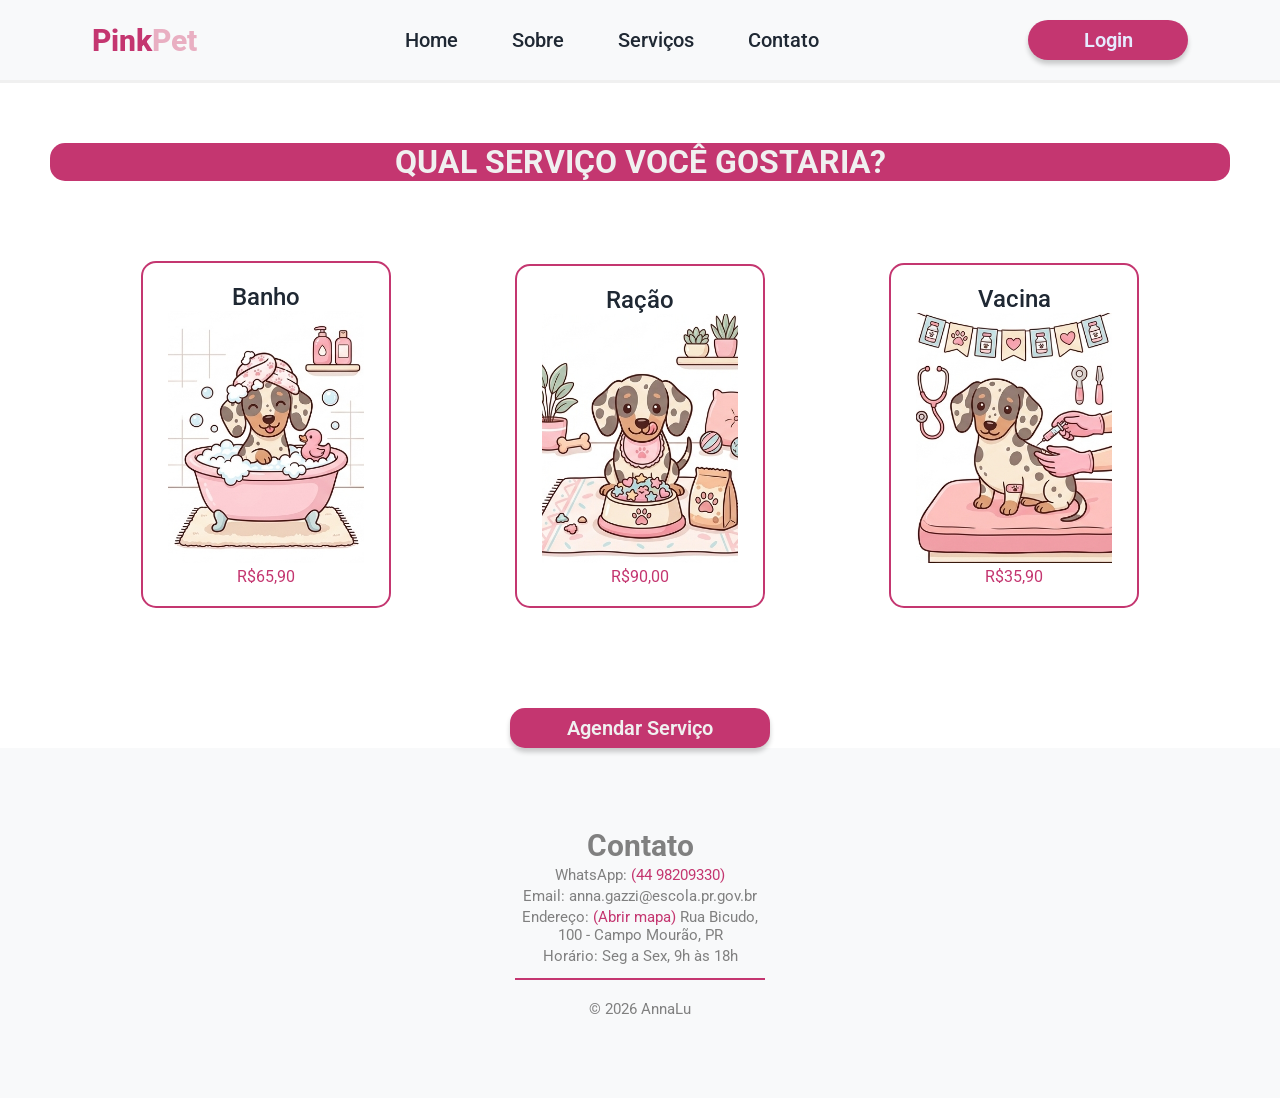
<file: servicos.html>
<!DOCTYPE html>
<html lang="en">

<head>
    <meta charset="UTF-8">
    <meta name="viewport" content="width=device-width, initial-scale=1.0">
    <title>PetShop To Anna</title>
    <link rel="stylesheet" href="style.css">
<link rel="preconnect" href="https://fonts.googleapis.com">
<link rel="preconnect" href="https://fonts.gstatic.com" crossorigin>
<link href="https://fonts.googleapis.com/css2?family=Brygada+1918:ital,wght@0,400..700;1,400..700&family=Climate+Crisis:YEAR@1979&family=Luckiest+Guy&family=Roboto:ital,wght@0,100..900;1,100..900&display=swap" rel="stylesheet">
</head>

<body>
    <header>
        <div class="nome"><span class="n1">Pink</span><span class="n2">Pet</span></div>
        <nav>
            <ul>
                <li><a href="index.html" class="link-menu">Home</a></li>
                <li><a href="#" class="link-menu">Sobre</a></li>
                <li><a href="servicos.html" class="link-menu">Serviços</a></li>
                <li><a href="#contato" class="link-menu">Contato</a></li>
            </ul>
        </nav>
        <button class="botaoL">Login</button>
    </header>
    <main>

      <ul class="servicos">
        <h1 class="titulo-s">QUAL SERVIÇO VOCÊ GOSTARIA?</h1>
        <li><a onclick="whatsAppB()" target="_blank" class="lista-servicos">
                <h2 class="h2-servicos">Banho</h2>
                <img src="img/tomandoBanho.jpeg" class="img-card">
                <p class="preco">R$65,90</p>
            </a></li>
        <li><a onclick="whatsAppR()" target="_blank" class="lista-servicos">
                <h2 class="h2-servicos">Ração</h2>
                <img src="img/comendoRação.jpeg" class="img-card">
                <p class="preco">R$90,00</p>
            </a></li>
        <li><a onclick="whatsAppV()" target="_blank" class="lista-servicos">
                <h2 class="h2-servicos">Vacina</h2>
                <img src="img/tomandaVacina.jpeg" class="img-card">
                <p class="preco">R$35,90</p>
            </a></li>
      </ul>

      <button onclick="whatsApp()" class="agenda">Agendar Serviço</button>

    </main>

 <footer>
        <div id="contato" class="contato">
            <h1>Contato</h1>
            <p>WhatsApp: <a target="_blank" href="https://wa.me/5598209330">(44 98209330)</a></p>
            <p>Email: anna.gazzi@escola.pr.gov.br</p>
            <p>Endereço: <a target="_blank" href="https://maps.app.goo.gl/S8XXsHNqizoctTm27">(Abrir mapa)</a> Rua Bicudo, 100 - Campo Mourão, PR</p>
            <p>Horário: Seg a Sex, 9h às 18h</p>
    
        </div>
        <p>&copy; 2026 AnnaLu</p>
    </footer>

    <script src="app.js"></script>
</body>
</html>
</file>
<file: style.css>
* {
    margin: 0;
    padding: 0;
    box-sizing: border-box;
    font-family: 'Roboto', sans-serif;
}

li {
    display: inline-block;
}

nav {
    display: inline-block;
}

header {
    margin: 0px 0px 130px 0px;
    background-color: #f8f9fa;
    padding: 20px 0 20px 0;
    border-bottom: 3px solid #f0f0f0;
    display: flex;
    align-items: center;
    justify-content: space-around;
}

.nome{
    font-size: 30px;
    font-weight: 800;
}

.n1{
    color: #c43670;
}

.n2{
    color: #e9afc2;
}

.link-menu {
    font-weight: 500;
    font-size: 20px;
    line-height: 30px;
    margin: 25px;
    cursor: pointer;
    color: #1F2833;
    transition: opacity 0.2;
    text-decoration: none;
}

a:hover {
    opacity: 0.8;
}

.botaoL {
    width: 160px;
    height: 40px;
    border-radius: 30px;
    background: #c43670;
    border: none;
    font-size: 20px;
    font-weight: 600;
    color: #E6EBFF;
    box-shadow: 0 4px 5px rgba(0, 0, 0, 0.2);
    transition: opacity 0.2s;
}

.botaoL:hover {
    opacity: 0.8;

}

.logo {
    width: 40%;
    max-width: 430PX;
    vertical-align: middle;
    margin: 0 5%;
}

.texto {
    width: 40%;
    display: inline-block;
    vertical-align: middle;
    margin: 0 0 0 5%;
    text-align: left;
}

main {
    text-align: center;
}

.botaoE {
    width: 180px;
    height: 45px;
    border-radius: 30px;
    cursor: pointer;
    background: #c43670;
    border: none;
    font-size: 20px;
    font-weight: 600;
    color: #E6EBFF;
    box-shadow: 0 4px 5px rgba(0, 0, 0, 0.2);
    transition: scale 0.2s;
}

.botaoE:hover {
    opacity: 0.8;
}

.titulo {
    font-size: 50px;
    font-weight: 800;
    color: #f0f0f0;
    background-color: #c43670;
    border-radius: 10px;
}

.subtitulo {
    font-size: 40px;
    color: #515151;
    line-height: 40px;
}

.paragrafo {
    font-size: 16px;
    font-weight: 350;
    line-height: 20px;
    color: #848484;
    text-align: justify;
    margin: 20px 0 30px 0;
    max-width: 500px;
}

footer {
    text-align: center;
    background-color: #f8f9fa;
    padding: 80px 0 80px 0;
    font-size: 15px;
    color: #808080;
}

.contato{
    border-bottom: #c43670 2px solid;
    width: 250px;
    margin: 0 auto 20px auto;
    padding: 0 0 10px 0;
}

.contato a{
    color: #c43670;
    text-decoration: none;
}

.contato p{
    margin: 3px 0px;
    font-size: 15px
}

.img-dog {
    display: block;
    width: 60%;background-color: #f8f9fa;
    max-width: 800px;
    height: 450px;
    object-fit: cover;
    margin: 70px auto 90px auto;
    border-radius: 15px;
    border: 3px solid #c43670;
}

/*Vídeo*/
.sobre{
    padding: 50px 0;
    background: #c43670;
}

.video{
    display: block;
    margin: 0 auto 0 auto;
    width: 60%;
    max-width: 700px;
    height: 450px;
    border-radius: 15px;
}

.titulo-v{
    text-align: center;
    margin-bottom: 50px;
    font-size: 50px;
    font-weight: 800;
    color: #c43670;
    background-color: #f0f0f0;
    border-radius: 10px;
}

.servicos{
  padding: 10px 0 100px 0;
}

.titulo-s{
    margin: -80px 50px 80px 50px;
    color: #f0f0f0;
    background-color: #c43670;
    border-radius: 15px;
}

.h2-servicos{
  font-weight: 500;
}

.preco{
    color: #c43670;
}

.lista-servicos{
    width: 250px;
    display: block;
    text-decoration: none;
    color: #1F2833;
    border: 2px solid #c43670;
    margin: 0 60px;
    padding: 20px 0;
    border-radius: 15px;
    transition: box-shadow 0.2s, transform 0.2s;
}

.lista-servicos:hover{
    box-shadow: 0 2px 5px rgb(190, 82, 127);
    transform: translateY(-2px);
}

.img-card{
   width: 80%;
}

.agenda {
    width: 260px;
    height: 40px;
    border-radius: 15px;
    background: #c43670;
    border: none;
    font-size: 20px;
    font-weight: 600;
    color: #f0f0f0;
    box-shadow: 0 4px 5px rgba(0, 0, 0, 0.2);
    transition: scale 0.2s;
}

.agenda:hover {
    opacity: 0.8;
    scale: 1.02;

}

@media (max-width:768px) {
    header {
        margin: 0px 0px 0px 0px;
        text-align: center;
        width: 100%;
    }

    .nome{
        display: none;
    }

    a {
        font-weight: 500;
        font-size: 16px;
        line-height: 30px;
        margin: 5px;
    }

    .botaoL {
        width: 85px;
        height: 30px;
        font-size: 16px;
        font-weight: 500;
    }

    .logo {
        width: 55%;
        display: block;
        margin: 0 auto 50px auto;
    }

    .texto {
        width: 80%;
        text-align: center;
    }

    .video{
    display: block;
    margin: 0 auto 0 auto;
    width: 60%;
    max-width: 700px;
    height: 250px;
    border-radius: 15px;
}

    .titulo {
        font-size: 30px;
    }

    .titulo-s{
    margin: -35px 50px 80px 50px;
}

    .h2-servicos {
        font-weight: 400;
        font-size: 22px;
    }

    .lista-servicos {
        width: 250px;
        margin: 16px 10px;
        padding: 16px 0;
    }
}
</file>
